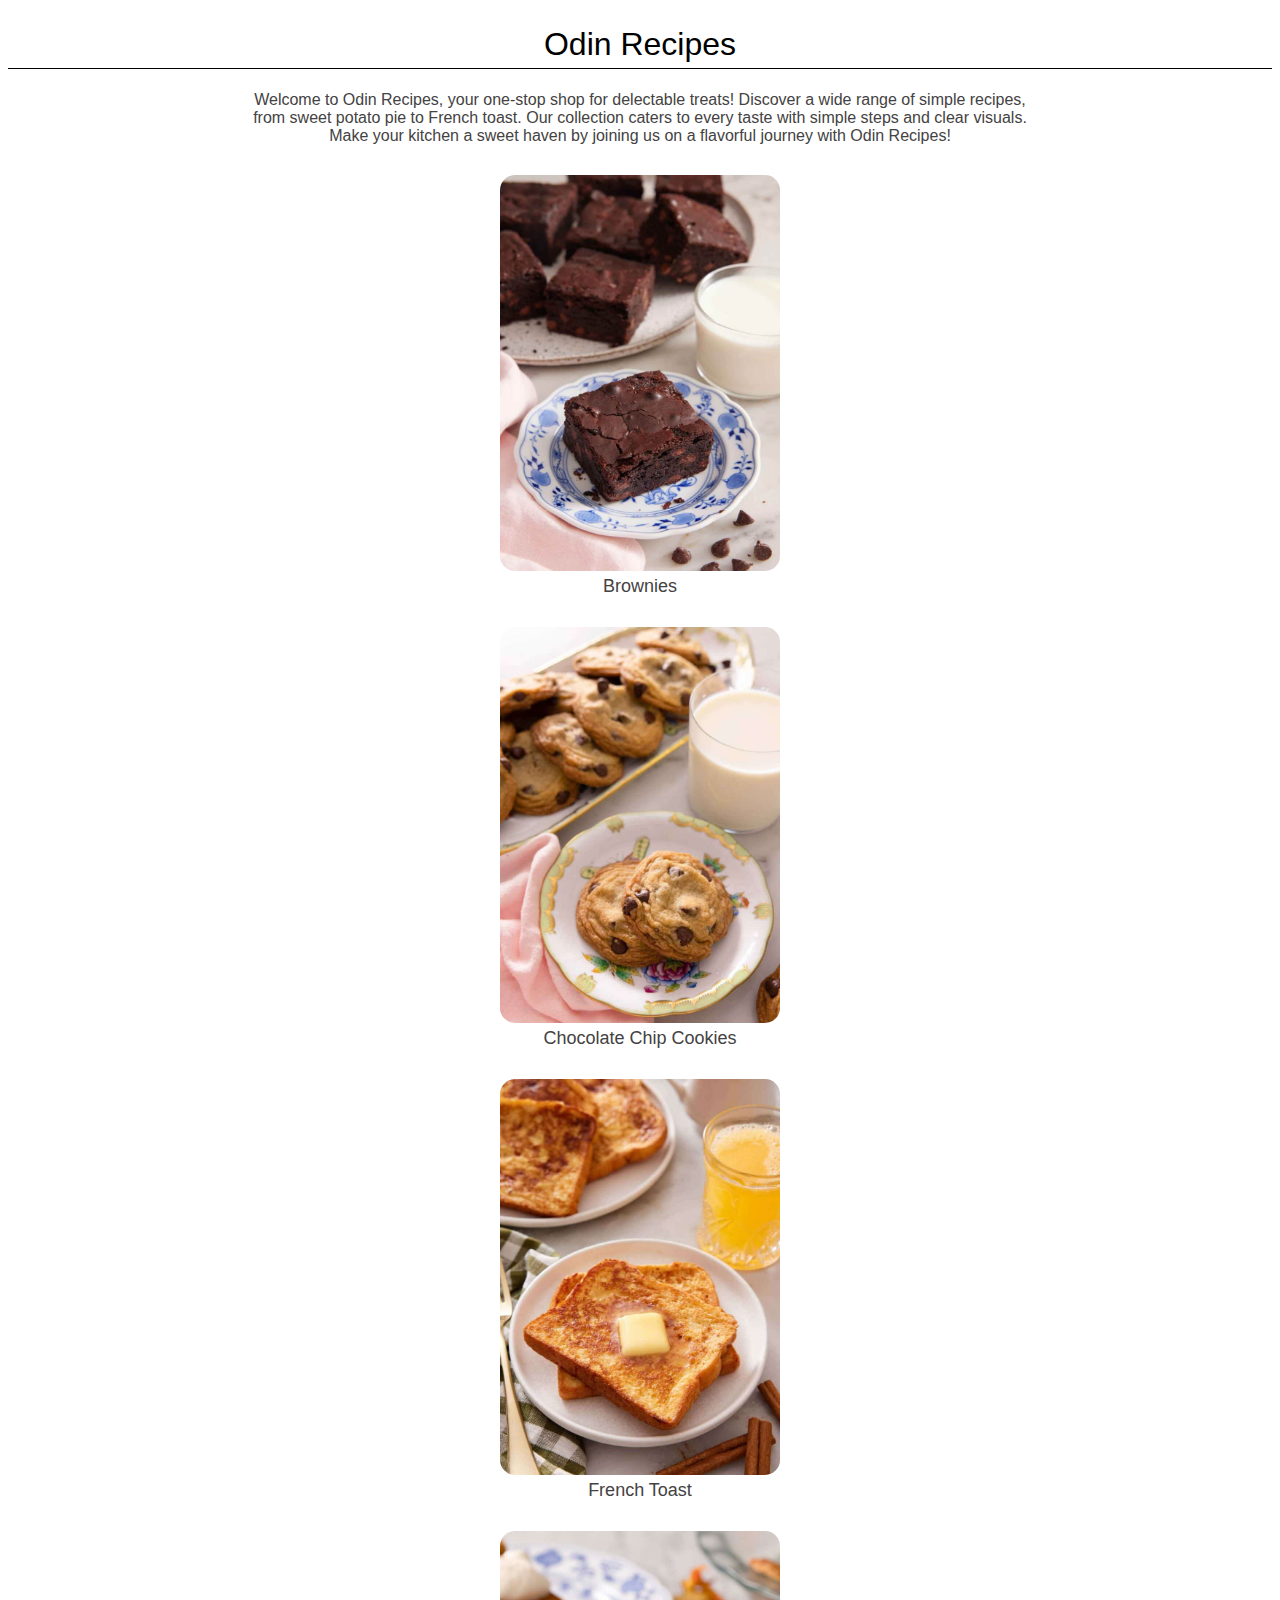
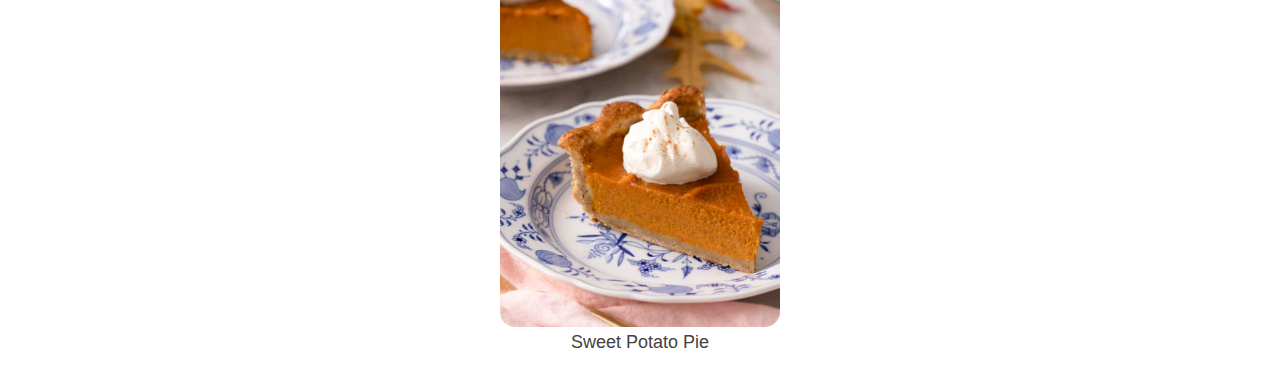
<file: index.html>
<!DOCTYPE html>
<html lang="en">
<head>
    <meta charset="UTF-8">
    <meta name="viewport" content="width=device-width, initial-scale=1.0">
    <title>Odin Recipes</title>
    <link rel="stylesheet" href="styles.css">
</head>
<body>
    <h1>Odin Recipes</h1>
    <p>Welcome to Odin Recipes, your one-stop shop for delectable treats! Discover a wide range of simple recipes, from sweet potato pie to French toast. Our collection caters to every taste with simple steps and clear visuals. Make your kitchen a sweet haven by joining us on a flavorful journey with Odin Recipes!</p>
    <ul>
        <li>
            <a href="recipes/brownies.html">
                <img src="recipes/brownies.jpeg">
                <span>Brownies</span>
            </a>
        </li>
            
        <li>
            <a href="recipes/cookies.html">
                <img src="recipes/cookies.jpeg">
                <span>Chocolate Chip Cookies</span>
            </a>
        </li>

        <li>
            <a href="recipes/frenchtoast.html">
                <img src="recipes/frenchtoast.jpeg">
                <span>French Toast</span>
            </a>
        </li>

        <li>
            <a href="recipes/sweetpotatopie.html">
                <img src="recipes/sweetpotatopie.jpeg">
                <span>Sweet Potato Pie</span>
            </a>
        </li> 
    </ul>
</body>
</html>
</file>
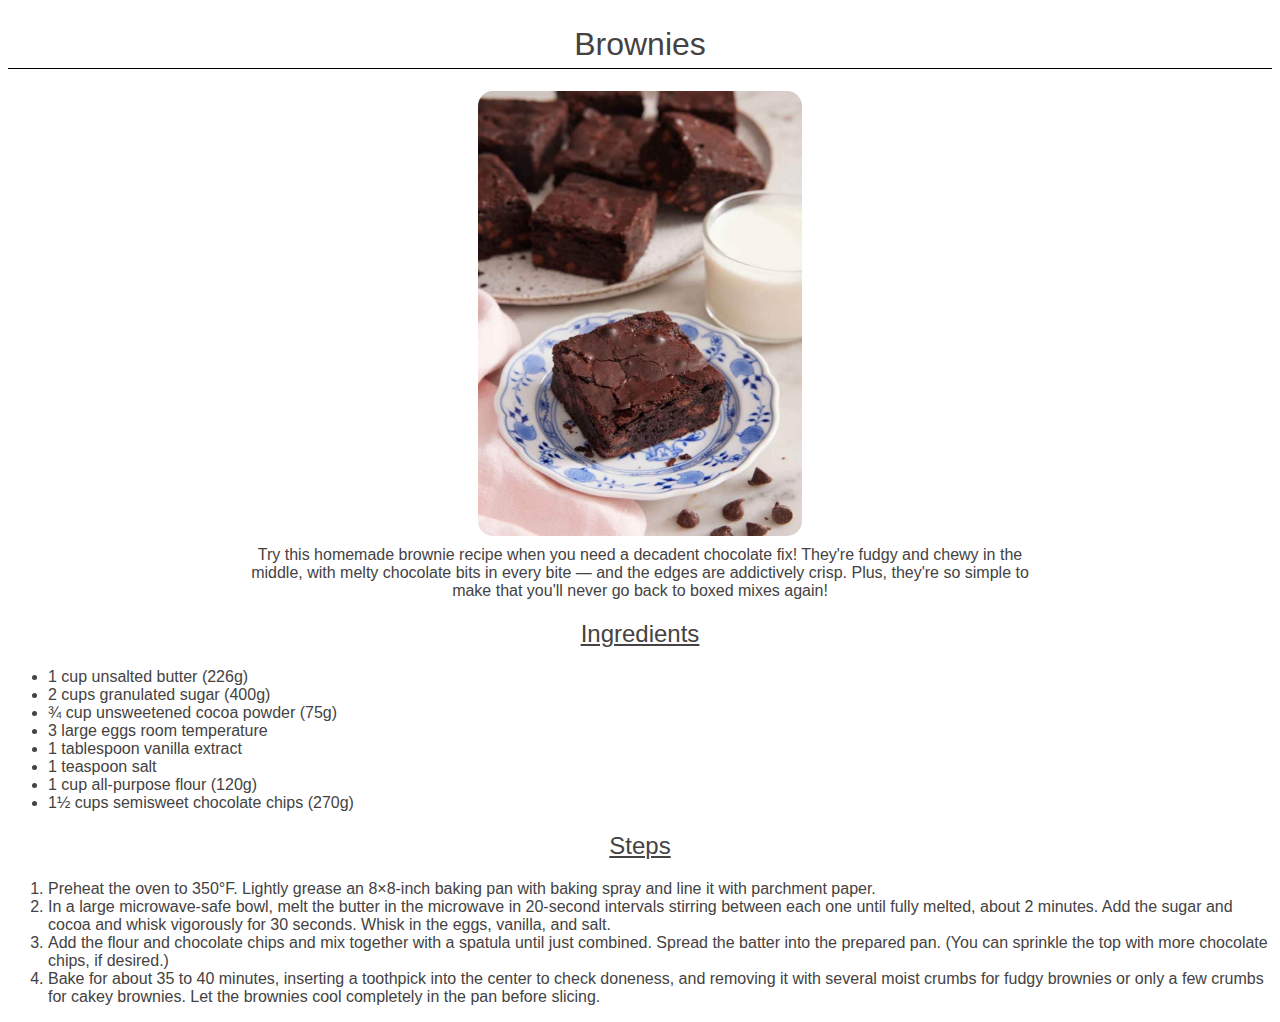
<file: recipes/brownies.html>
<!DOCTYPE html>
<html lang="en">
<head>
    <meta charset="UTF-8">
    <meta name="viewport" content="width=device-width, initial-scale=1.0">
    <title>Brownies</title>
    <link rel="stylesheet" href="recipes.css">
</head>
<body>
    <h1>Brownies</h1>
    <a href="recipes/brownies.html">
        <img src="brownies.jpeg" alt="Brownies">
    </a>
    
    <h4>Try this homemade brownie recipe when you need a decadent chocolate fix! They're fudgy and chewy in the middle, with melty chocolate bits in every bite — and the edges are addictively crisp. Plus, they're so simple to make that you'll never go back to boxed mixes again!</h4>
    <h2>Ingredients</h2>
    <ul>
        <li>1 cup unsalted butter (226g)</li>
        <li>2 cups granulated sugar (400g)</li>
        <li>¾ cup unsweetened cocoa powder (75g)</li>
        <li>3 large eggs room temperature</li>
        <li>1 tablespoon vanilla extract</li>
        <li>1 teaspoon salt</li>
        <li>1 cup all-purpose flour (120g)</li>
        <li>1½ cups semisweet chocolate chips (270g)</li>
    </ul>
    <h2>Steps</h2>
    <ol>
        <li>Preheat the oven to 350°F. Lightly grease an 8×8-inch baking pan with baking spray and line it with parchment paper.</li>
        <li>In a large microwave-safe bowl, melt the butter in the microwave in 20-second intervals stirring between each one until fully melted, about 2 minutes. Add the sugar and cocoa and whisk vigorously for 30 seconds. Whisk in the eggs, vanilla, and salt.</li>
        <li>Add the flour and chocolate chips and mix together with a spatula until just combined. Spread the batter into the prepared pan. (You can sprinkle the top with more chocolate chips, if desired.)
        </li>
        <li>Bake for about 35 to 40 minutes, inserting a toothpick into the center to check doneness, and removing it with several moist crumbs for fudgy brownies or only a few crumbs for cakey brownies. Let the brownies cool completely in the pan before slicing.
        </li>

    </ol>

    

</body>
</html>
</file>
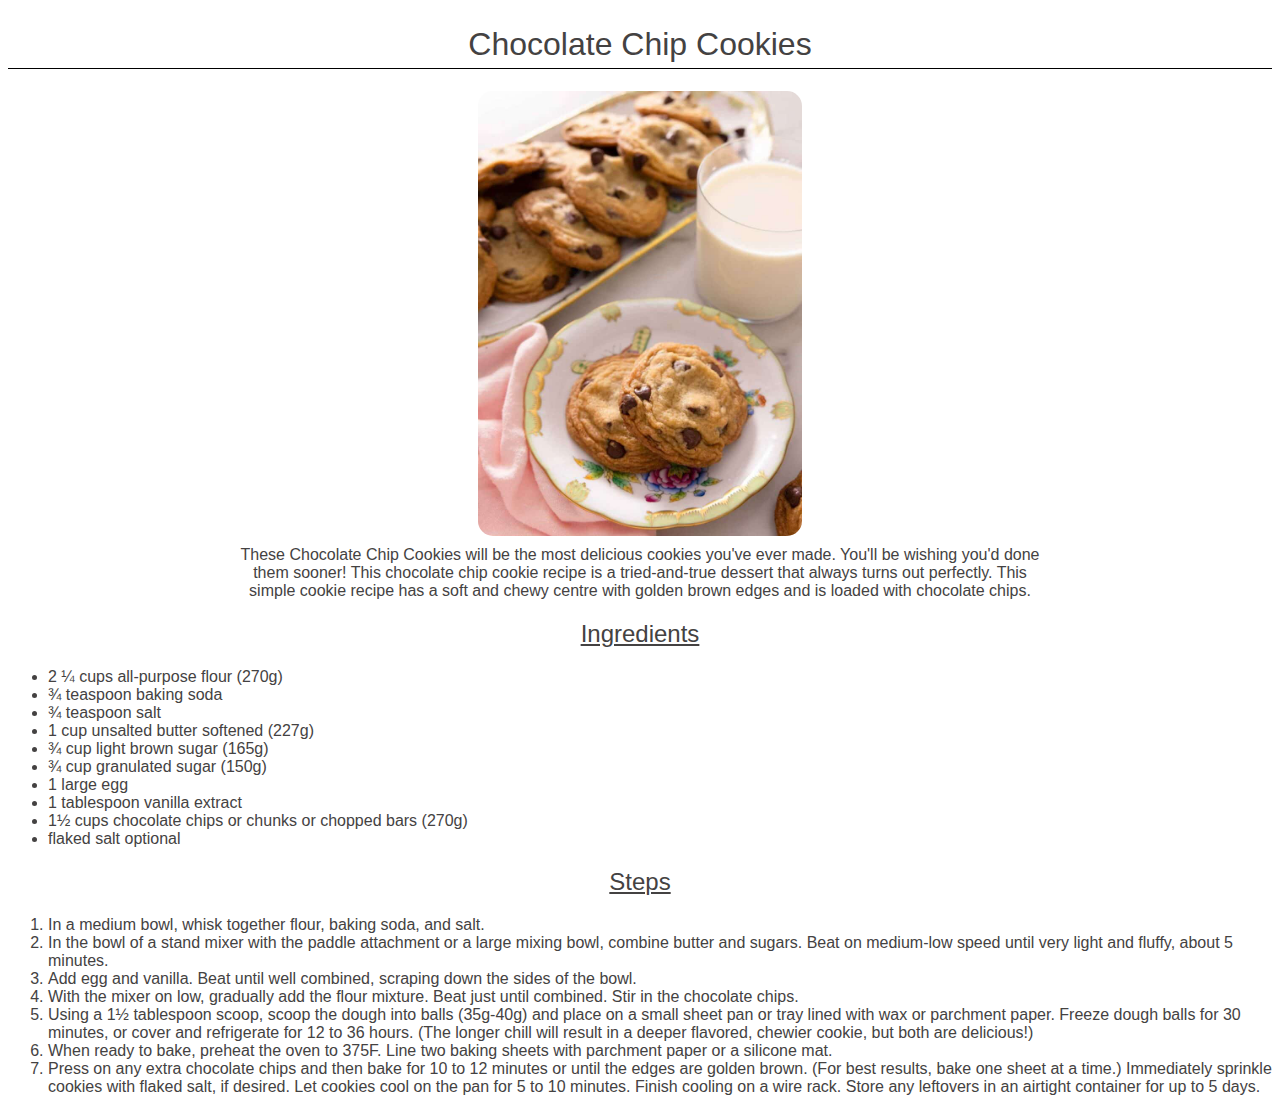
<file: recipes/cookies.html>
<!DOCTYPE html>
<html lang="en">
<head>
    <meta charset="UTF-8">
    <meta name="viewport" content="width=device-width, initial-scale=1.0">
    <title>Chocolate Chip Cookies</title>
    <link rel="stylesheet" href="recipes.css">
</head>
<body>
    <h1>Chocolate Chip Cookies</h1>
    <a href="recipes/cookies.html">
        <img src="cookies.jpeg" alt="Chocolate Chip Cookies">
    </a>

    <h4>These Chocolate Chip Cookies will be the most delicious cookies you've ever made. You'll be wishing you'd done them sooner! This chocolate chip cookie recipe is a tried-and-true dessert that always turns out perfectly. This simple cookie recipe has a soft and chewy centre with golden brown edges and is loaded with chocolate chips.</h4>
    <h2>Ingredients</h2>
    <ul>
        <li>2 ¼ cups all-purpose flour (270g)</li>
        <li>¾ teaspoon baking soda</li>
        <li>¾ teaspoon salt</li>
        <li>1 cup unsalted butter softened (227g)</li>
        <li>¾ cup light brown sugar (165g)
        </li>
        <li>¾ cup granulated sugar (150g)
        </li>
        <li>1 large egg
        </li>
        <li>1 tablespoon vanilla extract
        </li>
        <li>1½ cups chocolate chips or chunks or chopped bars (270g)
        </li>
        <li>flaked salt optional
        </li>
    </ul>
    <h2>Steps</h2>
    <ol>
        <li>In a medium bowl, whisk together flour, baking soda, and salt.
        </li>
        <li>In the bowl of a stand mixer with the paddle attachment or a large mixing bowl, combine butter and sugars. Beat on medium-low speed until very light and fluffy, about 5 minutes.
        </li>
        <li>Add egg and vanilla. Beat until well combined, scraping down the sides of the bowl.
        </li>
        <li>With the mixer on low, gradually add the flour mixture. Beat just until combined. Stir in the chocolate chips.
        </li>
        <li>Using a 1½ tablespoon scoop, scoop the dough into balls (35g-40g) and place on a small sheet pan or tray lined with wax or parchment paper. Freeze dough balls for 30 minutes, or cover and refrigerate for 12 to 36 hours. (The longer chill will result in a deeper flavored, chewier cookie, but both are delicious!)
        </li>
        <li>When ready to bake, preheat the oven to 375F. Line two baking sheets with parchment paper or a silicone mat.
        </li>
        <li>Press on any extra chocolate chips and then bake for 10 to 12 minutes or until the edges are golden brown. (For best results, bake one sheet at a time.) Immediately sprinkle cookies with flaked salt, if desired. Let cookies cool on the pan for 5 to 10 minutes. Finish cooling on a wire rack. Store any leftovers in an airtight container for up to 5 days.
        </li>
    </ol>
</body>
</html>
</file>
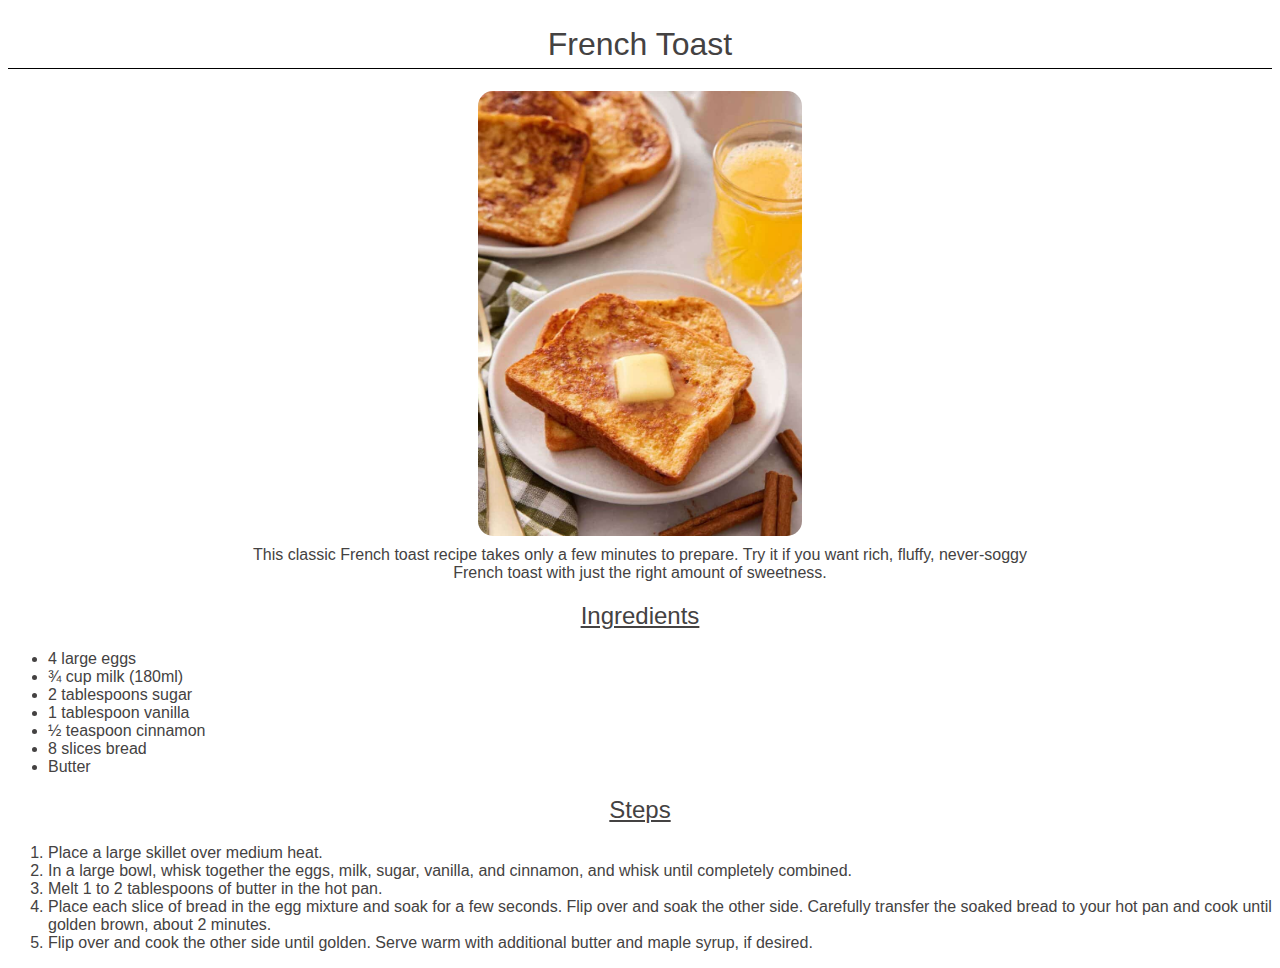
<file: recipes/frenchtoast.html>
<!DOCTYPE html>
<html lang="en">
<head>
    <meta charset="UTF-8">
    <meta name="viewport" content="width=device-width, initial-scale=1.0">
    <title>French Toast</title>
    <link rel="stylesheet" href="recipes.css">
</head>
<body>
    <h1>French Toast</h1>
    <a href="recipes/frenchtoast.html">
        <img src="frenchtoast.jpeg" alt="French Toast">
    </a>

    
    <h4>This classic French toast recipe takes only a few minutes to prepare. Try it if you want rich, fluffy, never-soggy French toast with just the right amount of sweetness.
    </h4>
    <h2>Ingredients</h2>
    <ul>
        <li>4 large eggs
        </li>
        <li>¾ cup milk (180ml)
        </li>
        <li>2 tablespoons sugar
        </li>
        <li>1 tablespoon vanilla
        </li>
        <li>½ teaspoon cinnamon
        </li>
        <li>8 slices bread
        </li>
        <li>Butter
        </li>
    </ul>
    <h2>Steps</h2>
    <ol>
        <li>Place a large skillet over medium heat.
        </li>
        <li>In a large bowl, whisk together the eggs, milk, sugar, vanilla, and cinnamon, and whisk until completely combined.
        </li>
        <li>Melt 1 to 2 tablespoons of butter in the hot pan.
        </li>
        <li>Place each slice of bread in the egg mixture and soak for a few seconds. Flip over and soak the other side. Carefully transfer the soaked bread to your hot pan and cook until golden brown, about 2 minutes.
        </li>
        <li>Flip over and cook the other side until golden. Serve warm with additional butter and maple syrup, if desired.
        </li>
    </ol>
</body>
</html>
</file>
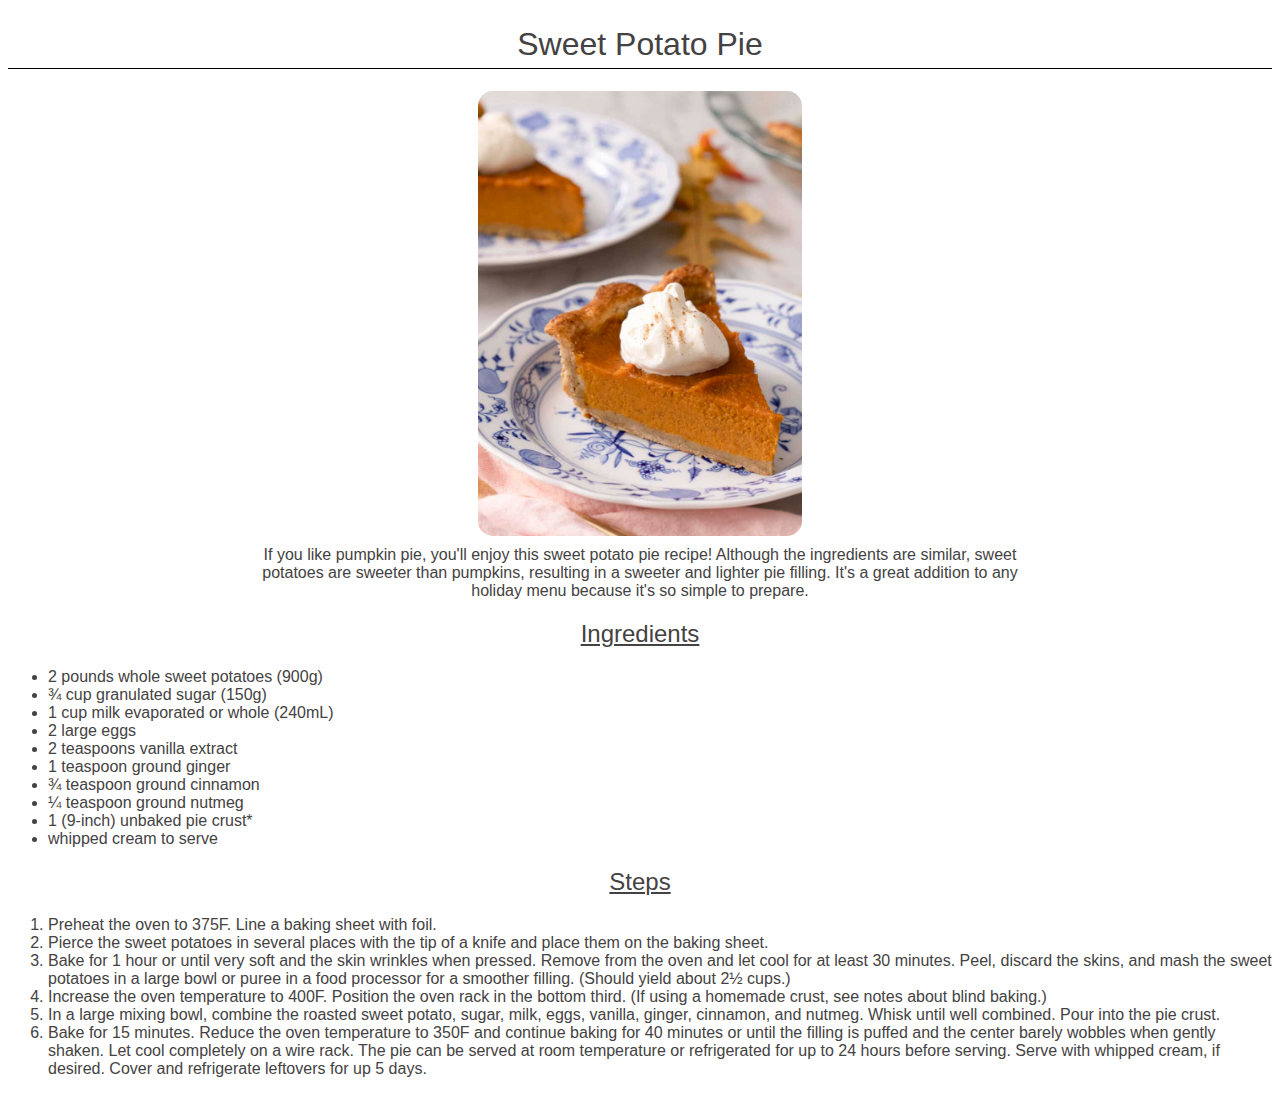
<file: recipes/sweetpotatopie.html>
<!DOCTYPE html>
<html lang="en">
<head>
    <meta charset="UTF-8">
    <meta name="viewport" content="width=device-width, initial-scale=1.0">
    <title>Sweet Potato Pie</title>
    <link rel="stylesheet" href="recipes.css">
</head>
<body>
    <h1>Sweet Potato Pie</h1>
    <a href="recipes/sweetpotatopie.html">
        <img src="sweetpotatopie.jpeg" alt="Sweet Potato Pie">
    </a>

    <h4>If you like pumpkin pie, you'll enjoy this sweet potato pie recipe! Although the ingredients are similar, sweet potatoes are sweeter than pumpkins, resulting in a sweeter and lighter pie filling. It's a great addition to any holiday menu because it's so simple to prepare.
    </h4>
    <h2>Ingredients</h2>
    <ul>
        <li>2 pounds whole sweet potatoes (900g)
        </li>
        <li>¾ cup granulated sugar (150g)
        </li>
        <li>1 cup milk evaporated or whole (240mL)
        </li>
        <li>2 large eggs
        </li>
        <li>2 teaspoons vanilla extract
        </li>
        <li>1 teaspoon ground ginger
        </li>
        <li>¾ teaspoon ground cinnamon
        </li>
        <li>¼ teaspoon ground nutmeg
        </li>
        <li>1 (9-inch) unbaked pie crust*
        </li>
        <li>whipped cream to serve
        </li>
    </ul>
    <h2>Steps</h2>
    <ol>
        <li>Preheat the oven to 375F. Line a baking sheet with foil.
        </li>
        <li>Pierce the sweet potatoes in several places with the tip of a knife and place them on the baking sheet.
        </li>
        <li>Bake for 1 hour or until very soft and the skin wrinkles when pressed. Remove from the oven and let cool for at least 30 minutes. Peel, discard the skins, and mash the sweet potatoes in a large bowl or puree in a food processor for a smoother filling. (Should yield about 2½ cups.)
        </li>
        <li>Increase the oven temperature to 400F. Position the oven rack in the bottom third. (If using a homemade crust, see notes about blind baking.)
        </li>
        <li>In a large mixing bowl, combine the roasted sweet potato, sugar, milk, eggs, vanilla, ginger, cinnamon, and nutmeg. Whisk until well combined. Pour into the pie crust.
        </li>
        <li>Bake for 15 minutes. Reduce the oven temperature to 350F and continue baking for 40 minutes or until the filling is puffed and the center barely wobbles when gently shaken. Let cool completely on a wire rack. The pie can be served at room temperature or refrigerated for up to 24 hours before serving. Serve with whipped cream, if desired. Cover and refrigerate leftovers for up 5 days.
        </li>
    </ol>
</body>
</html>
</file>
<file: styles.css>
h1 {
    text-align: center;
    font-family: "Source Pro Sans","Helvetica Neue",sans-serif;
    font-weight: 300;
    border-bottom: 1px solid black;
    padding: 5px;
}

p {
    font-family: "Work Sans", "Helvetica Neue", sans-serif;
    color: rgb(68, 66, 66);
    text-align: center;
    margin-bottom: 40px;
    max-width: 800px;
    margin: 0 auto 30px;
}

img {
    width: 280px;
    height: 396px;
    border-radius: 15px;
}

ul {
    list-style-type: none;
    font-size: 18px;
    text-align: center;
    margin: 0;
    padding: 0;
}

ul li { 
    margin-bottom: 30px;
}

ul span {
    display: block;
}

a {
    font-family: "Work Sans", "Helvetica Neue", sans-serif;   
}

a:link {
    text-decoration: none;
    color: rgb(68, 66, 66);
}

a:visited {
    color: rgb(68, 66, 66);
}

a:hover {
    color: rgb(203, 46, 46);
    text-decoration: none;
}
</file>
<file: recipes/recipes.css>
* {
    color: rgb(68, 66, 66)
}

h1 {
    text-align: center;
    font-family: "Source Pro Sans","Helvetica Neue",sans-serif;
    font-weight: 300;
    border-bottom: 1px solid black;
    padding: 5px;
}

a {
    text-align: center;
}

img {
    width: 324px;
    height: 445px;
    border-radius: 15px;
    display: block;
    margin: 16px auto 0;
}

h2, h4 {
    font-family: "Work Sans", "Helvetica Neue", sans-serif;
    color: rgb(68, 66, 66);
    text-align: center;
}

h2 {
    text-decoration: underline;
}

li {
    font-family: "Work Sans", "Helvetica Neue", sans-serif;

}

h2, h4, li {
    font-weight: 400;
}

h4 {
    max-width: 800px;
    margin: 10px auto;
}
</file>
